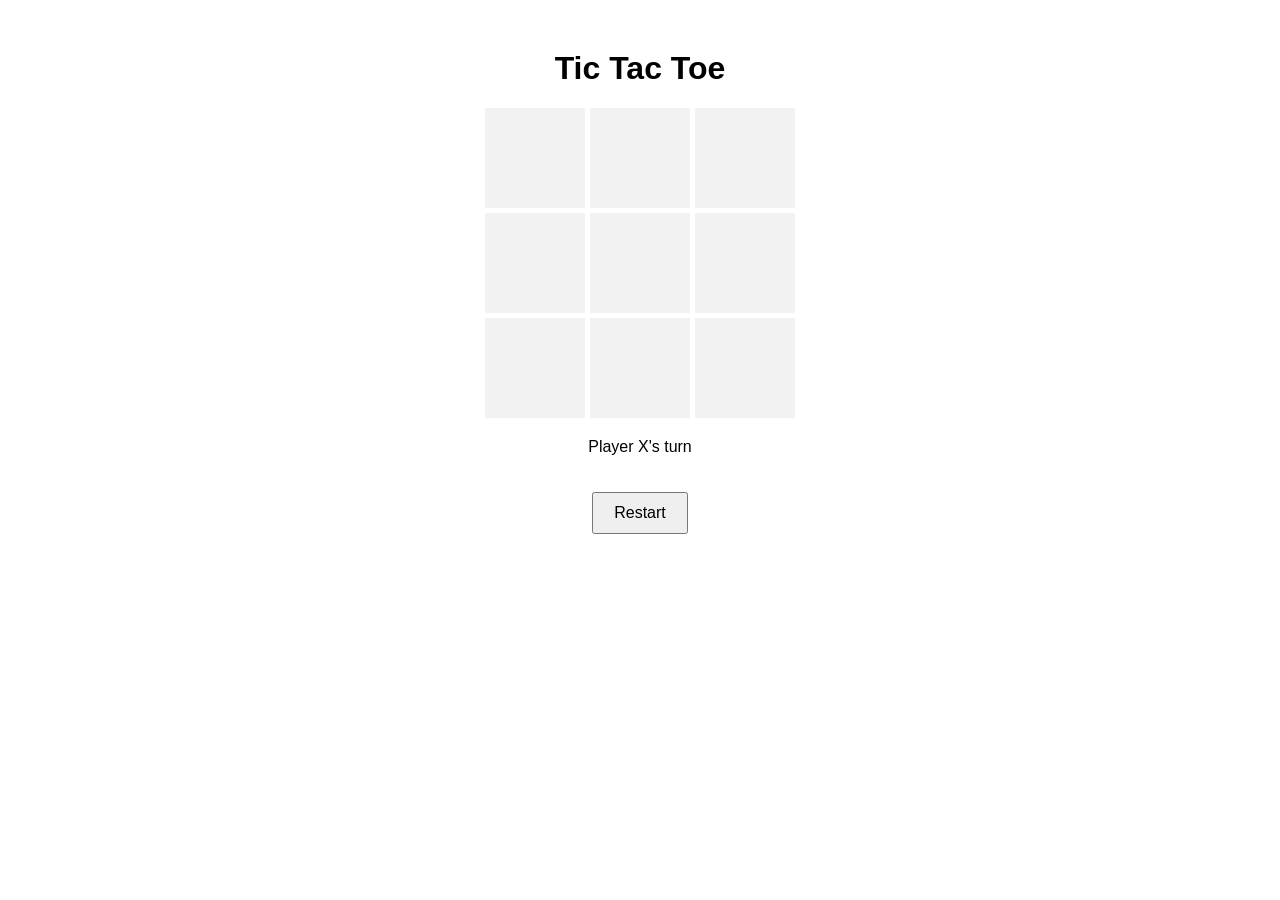
<file: index.html>
<!DOCTYPE html>
<html>
<head>
  <title>Tic Tac Toe</title>
  <link rel="stylesheet" href="style.css">
</head>
<body>
  <h1>Tic Tac Toe</h1>
  <div class="board" id="board">
    <!-- 9 boxes -->
    <div class="cell" data-index="0"></div>
    <div class="cell" data-index="1"></div>
    <div class="cell" data-index="2"></div>
    <div class="cell" data-index="3"></div>
    <div class="cell" data-index="4"></div>
    <div class="cell" data-index="5"></div>
    <div class="cell" data-index="6"></div>
    <div class="cell" data-index="7"></div>
    <div class="cell" data-index="8"></div>
  </div>
  <p id="status">Player X's turn</p>
  <button onclick="resetGame()">Restart</button>

  <script src="script.js"></script>
</body>
</html>
</file>
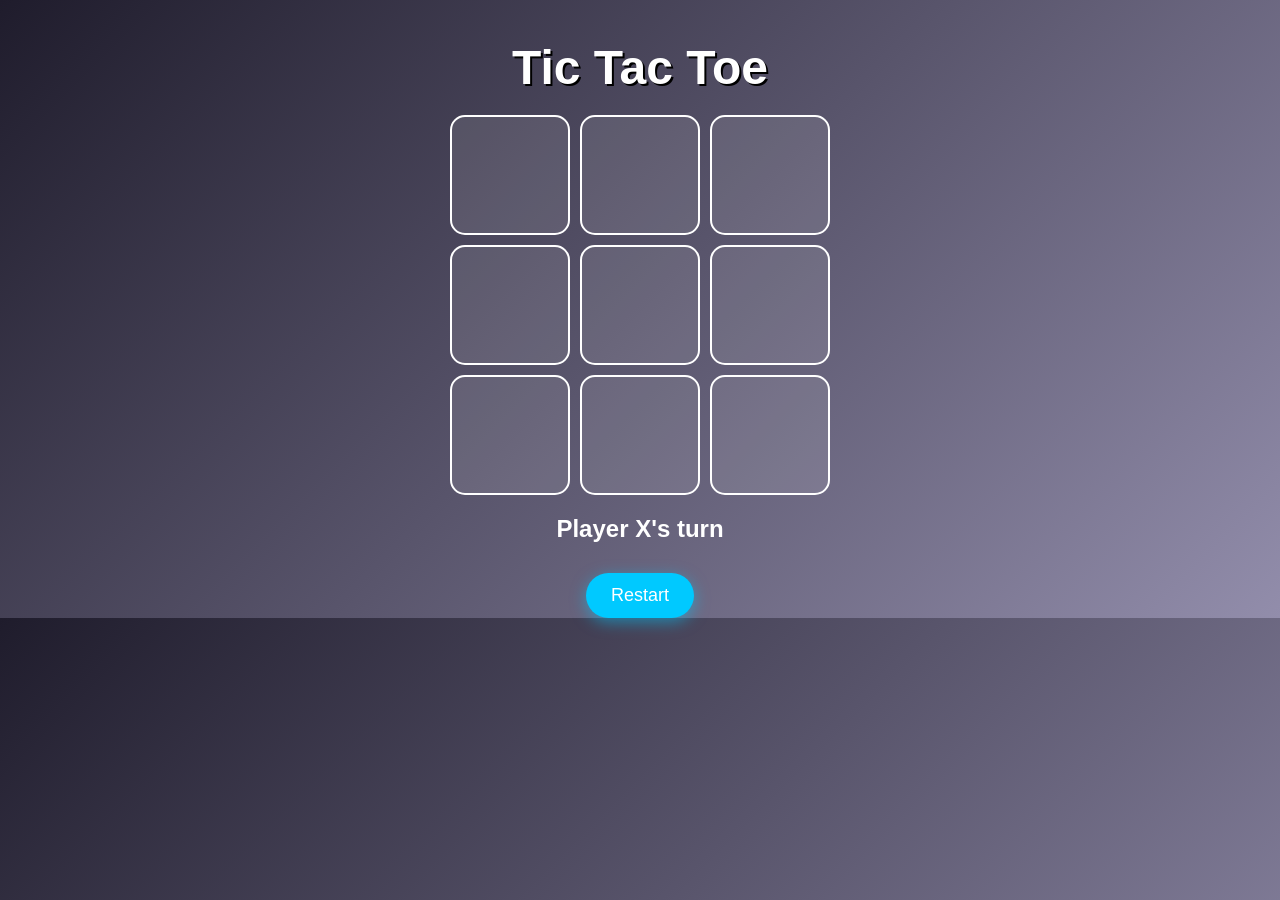
<file: index1.html>
<!DOCTYPE html>
<html lang="en">
<head>
  <meta charset="UTF-8">
  <title>Tic Tac Toe</title>
  <link rel="stylesheet" href="style1.css">
</head>
<body>
  <h1>Tic Tac Toe</h1>
  <div class="board" id="board">
    <div class="cell" data-index="0"></div>
    <div class="cell" data-index="1"></div>
    <div class="cell" data-index="2"></div>
    <div class="cell" data-index="3"></div>
    <div class="cell" data-index="4"></div>
    <div class="cell" data-index="5"></div>
    <div class="cell" data-index="6"></div>
    <div class="cell" data-index="7"></div>
    <div class="cell" data-index="8"></div>
  </div>
  <p id="status">Player X's turn</p>
  <button onclick="resetGame()">Restart</button>
  <script src="script1.js"></script>
</body>
</html>
</file>
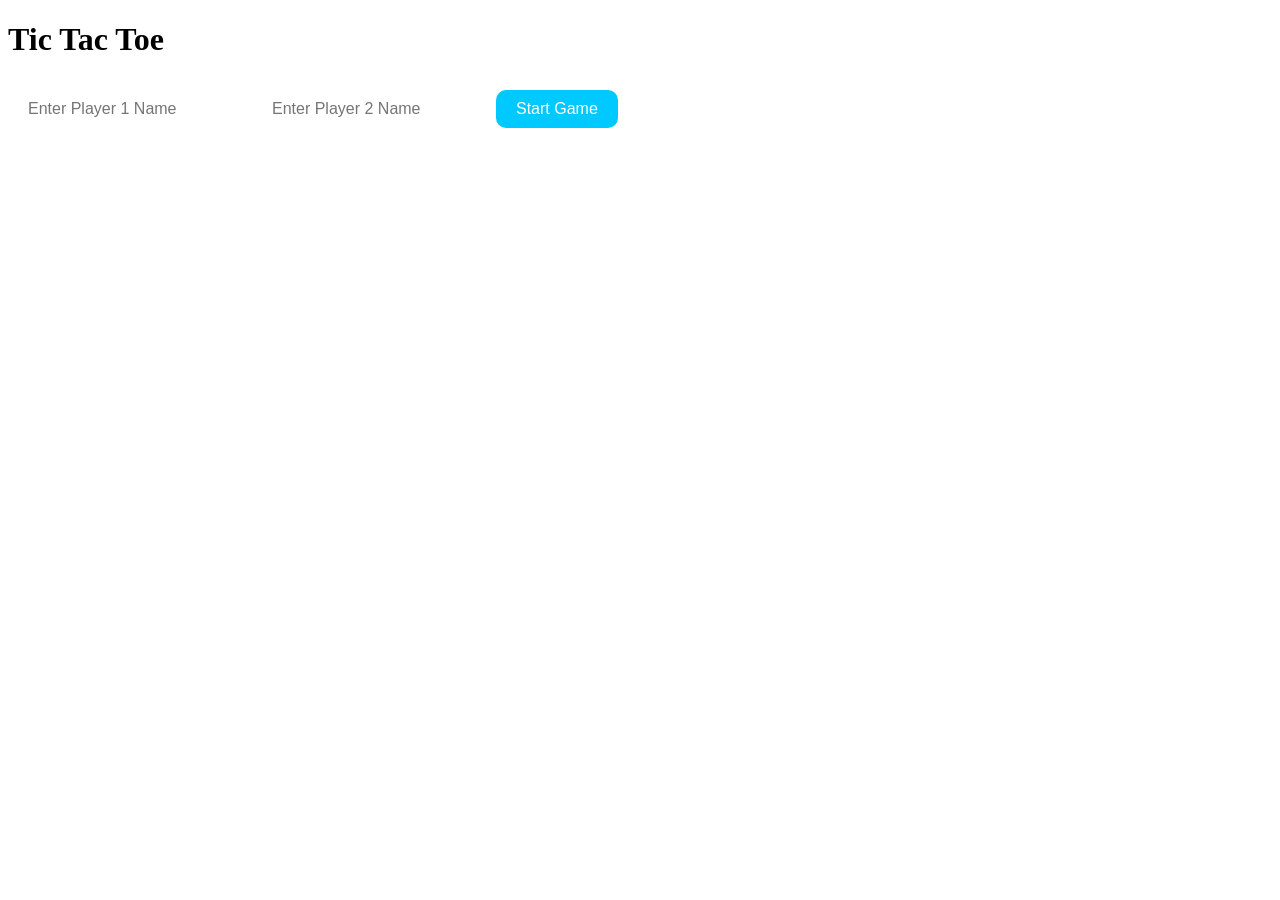
<file: index2.html>
<!DOCTYPE html>
<html lang="en">
<head>
  <meta charset="UTF-8">
  <title>Tic Tac Toe</title>
  <link rel="stylesheet" href="style2.css">
</head>
<body>
  <h1>Tic Tac Toe</h1>

  <!-- Player name form -->
  <div id="nameForm">
    <input type="text" id="player1" placeholder="Enter Player 1 Name">
    <input type="text" id="player2" placeholder="Enter Player 2 Name">
    <button onclick="startGame()">Start Game</button>
  </div>

  <!-- Game board -->
  <div class="board" id="board" style="display: none;">
    <div class="cell" data-index="0"></div>
    <div class="cell" data-index="1"></div>
    <div class="cell" data-index="2"></div>
    <div class="cell" data-index="3"></div>
    <div class="cell" data-index="4"></div>
    <div class="cell" data-index="5"></div>
    <div class="cell" data-index="6"></div>
    <div class="cell" data-index="7"></div>
    <div class="cell" data-index="8"></div>
  </div>

  <!-- Status & restart -->
  <p id="status" style="display: none;"></p>
  <button onclick="resetGame()" id="resetBtn" style="display: none;">Restart</button>

  <script src="script2.js"></script>
</body>
</html>
</file>
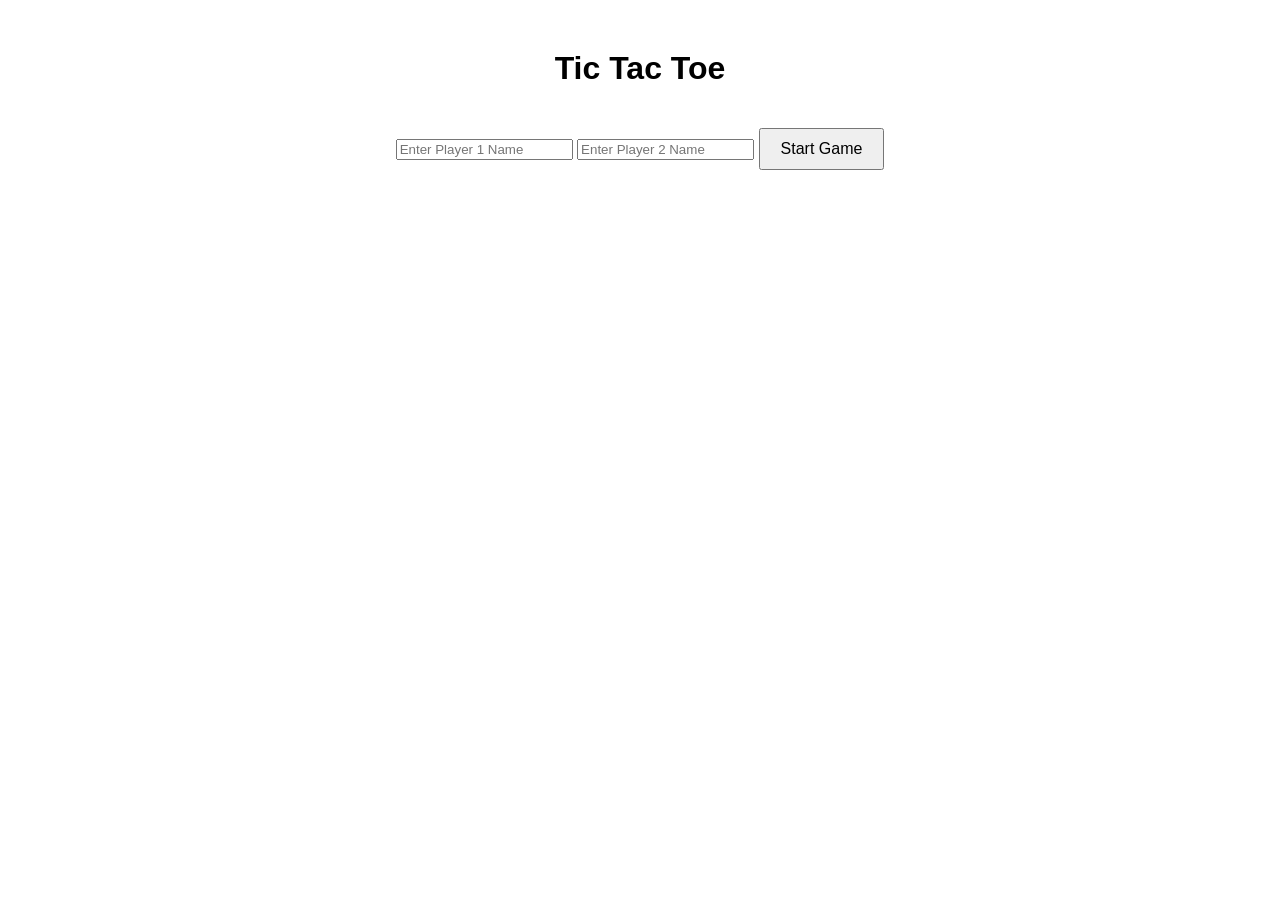
<file: index3.html>
<!DOCTYPE html>
<html lang="en">
<head>
  <meta charset="UTF-8">
  <title>Ultimate Tic Tac Toe</title>
  <link rel="stylesheet" href="style.css">
</head>
<body>
  <div class="container">
    <h1>Tic Tac Toe</h1>

    <!-- Name Input Form -->
    <div id="nameForm" class="form-box">
      <input type="text" id="player1" placeholder="Enter Player 1 Name">
      <input type="text" id="player2" placeholder="Enter Player 2 Name">
      <button onclick="startGame()">Start Game</button>
    </div>

    <!-- Game Board -->
    <div class="game-area" style="display: none;">
      <div class="board" id="board">
        <div class="cell" data-index="0"></div>
        <div class="cell" data-index="1"></div>
        <div class="cell" data-index="2"></div>
        <div class="cell" data-index="3"></div>
        <div class="cell" data-index="4"></div>
        <div class="cell" data-index="5"></div>
        <div class="cell" data-index="6"></div>
        <div class="cell" data-index="7"></div>
        <div class="cell" data-index="8"></div>
      </div>
      <p id="status"></p>
      <button id="resetBtn" onclick="resetGame()">Restart Game</button>
    </div>
  </div>

  <script src="script.js"></script>
</body>
</html>
</file>
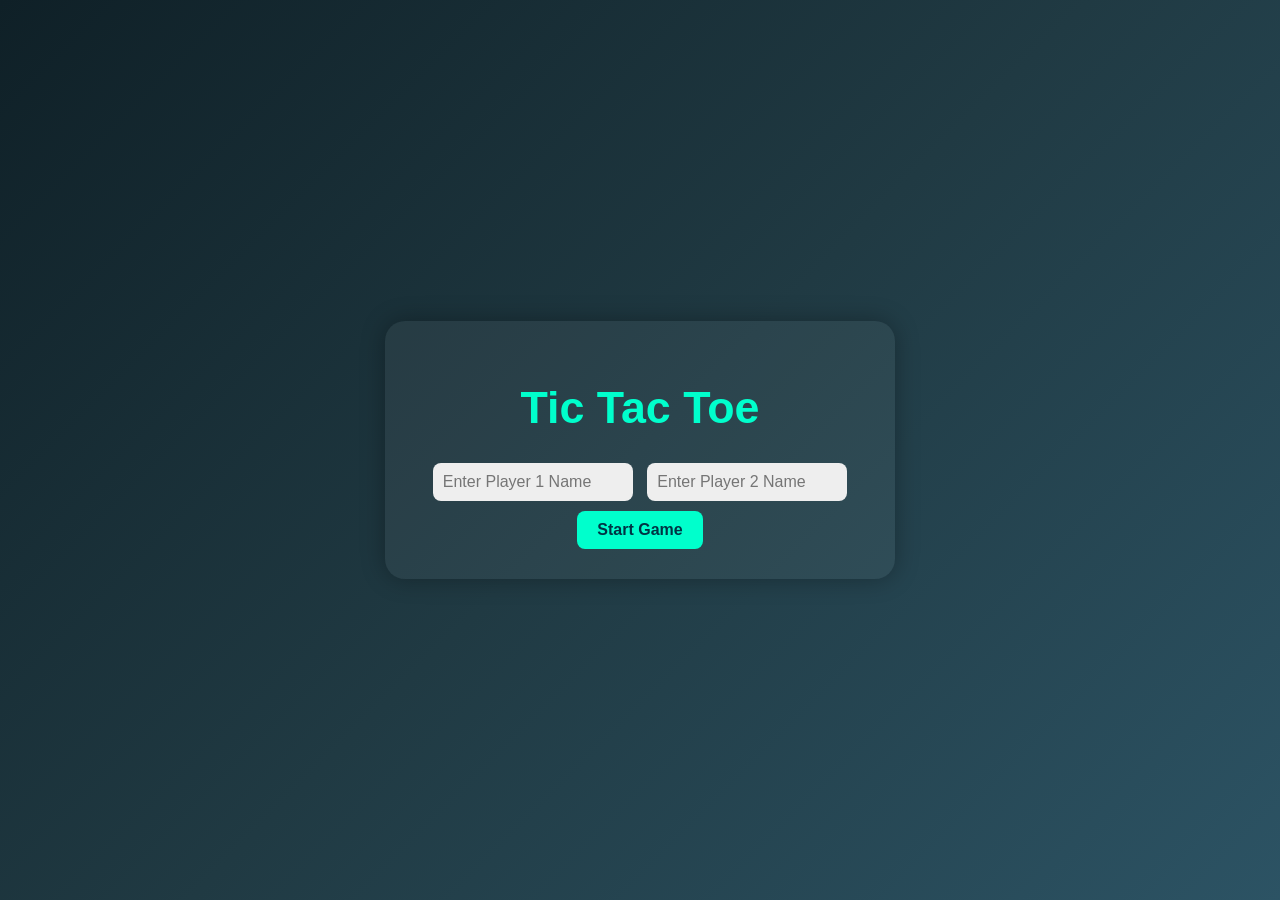
<file: index4.html>
<!DOCTYPE html>
<html lang="en">
<head>
  <meta charset="UTF-8">
  <title>Tic Tac Toe Deluxe</title>
  <link rel="stylesheet" href="style4.css">
  <link href="https://fonts.googleapis.com/css2?family=Poppins:wght@400;600&display=swap" rel="stylesheet">
</head>
<body>
  <div class="container">
    <h1>Tic Tac Toe</h1>

    <!-- Name Input Form -->
    <div id="nameForm" class="form-box">
      <input type="text" id="player1" placeholder="Enter Player 1 Name">
      <input type="text" id="player2" placeholder="Enter Player 2 Name">
      <button onclick="startGame()">Start Game</button>
    </div>

    <!-- Game Board -->
    <div class="game-area" style="display: none;">
      <div class="board" id="board">
        <div class="cell" data-index="0"></div>
        <div class="cell" data-index="1"></div>
        <div class="cell" data-index="2"></div>
        <div class="cell" data-index="3"></div>
        <div class="cell" data-index="4"></div>
        <div class="cell" data-index="5"></div>
        <div class="cell" data-index="6"></div>
        <div class="cell" data-index="7"></div>
        <div class="cell" data-index="8"></div>
        <div id="winLine" class="win-line"></div>
      </div>
      <p id="status"></p>
      <button id="resetBtn" onclick="resetGame()">Restart Game</button>
    </div>
  </div>

  <script src="script4.js"></script>
</body>
</html>
</file>
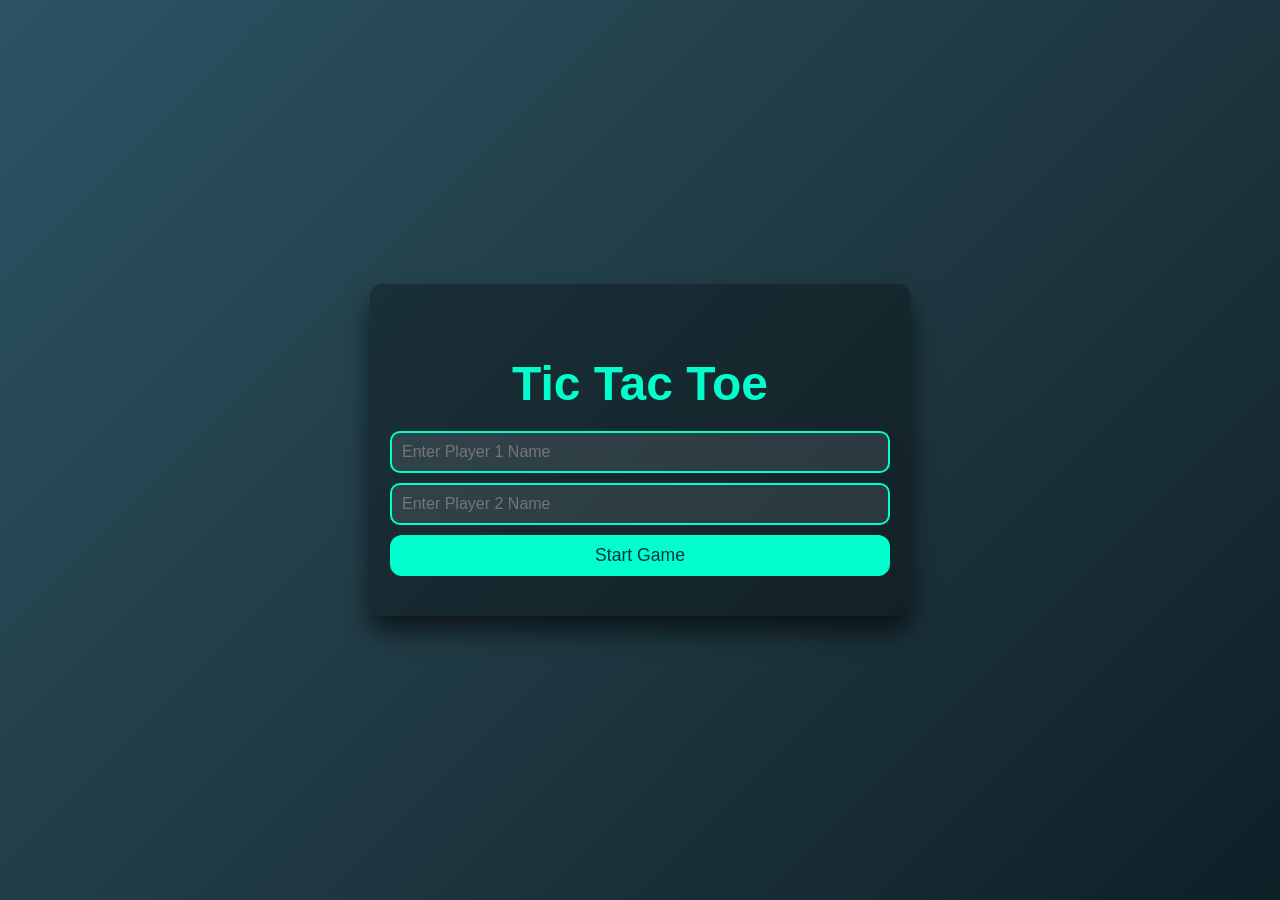
<file: index5.html>
<!DOCTYPE html>
<html lang="en">
<head>
  <meta charset="UTF-8">
  <title>Tic Tac Toe Deluxe</title>
  <link rel="stylesheet" href="style5.css">
  <link href="https://fonts.googleapis.com/css2?family=Poppins:wght@400;600&display=swap" rel="stylesheet">
</head>
<body>
  <div class="container">
    <h1>Tic Tac Toe</h1>

    <!-- Name Input Form -->
    <div id="nameForm" class="form-box">
      <input type="text" id="player1" placeholder="Enter Player 1 Name">
      <input type="text" id="player2" placeholder="Enter Player 2 Name">
      <button onclick="startGame()">Start Game</button>
    </div>

    <!-- Game Board -->
    <div class="game-area" style="display: none;">
      <div class="board" id="board">
        <div class="cell" data-index="0"></div>
        <div class="cell" data-index="1"></div>
        <div class="cell" data-index="2"></div>
        <div class="cell" data-index="3"></div>
        <div class="cell" data-index="4"></div>
        <div class="cell" data-index="5"></div>
        <div class="cell" data-index="6"></div>
        <div class="cell" data-index="7"></div>
        <div class="cell" data-index="8"></div>
        <div id="winLine" class="win-line"></div>
      </div>
      <p id="status"></p>
      <button id="resetBtn" onclick="resetGame()">Restart Game</button>
    </div>
  </div>

  <script src="script5.js"></script>
</body>
</html>
</file>
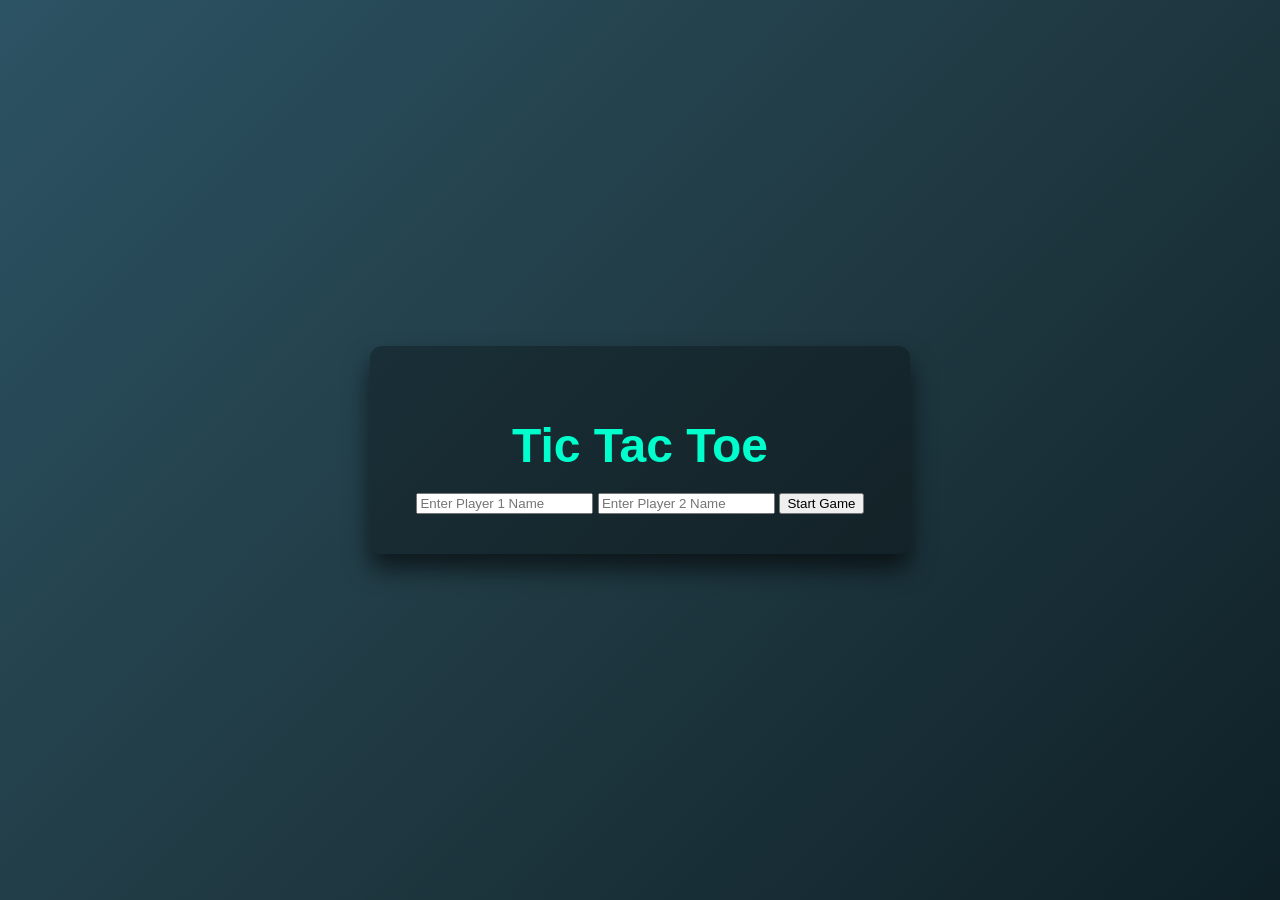
<file: index6.html>
<!DOCTYPE html>
<html lang="en">
<head>
  <meta charset="UTF-8">
  <title>Tic Tac Toe Deluxe</title>
  <link rel="stylesheet" href="style6.css">
  <link href="https://fonts.googleapis.com/css2?family=Poppins:wght@400;600&display=swap" rel="stylesheet">
</head>
<body>
  <div class="container">
    <h1>Tic Tac Toe</h1>

    <!-- Name Input Form -->
    <div id="nameForm" class="form-box">
      <input type="text" id="player1" placeholder="Enter Player 1 Name">
      <input type="text" id="player2" placeholder="Enter Player 2 Name">
      <button onclick="startGame()">Start Game</button>
    </div>

    <!-- Game Board -->
    <div class="game-area" style="display: none;">
      <div class="board" id="board">
        <div class="cell" data-index="0"></div>
        <div class="cell" data-index="1"></div>
        <div class="cell" data-index="2"></div>
        <div class="cell" data-index="3"></div>
        <div class="cell" data-index="4"></div>
        <div class="cell" data-index="5"></div>
        <div class="cell" data-index="6"></div>
        <div class="cell" data-index="7"></div>
        <div class="cell" data-index="8"></div>
        <div id="winLine" class="win-line"></div>
      </div>
      <p id="status"></p>
      <button id="resetBtn" onclick="resetGame()">Restart Game</button>
    </div>
  </div>

  <script src="script6.js"></script>
</body>
</html>
</file>
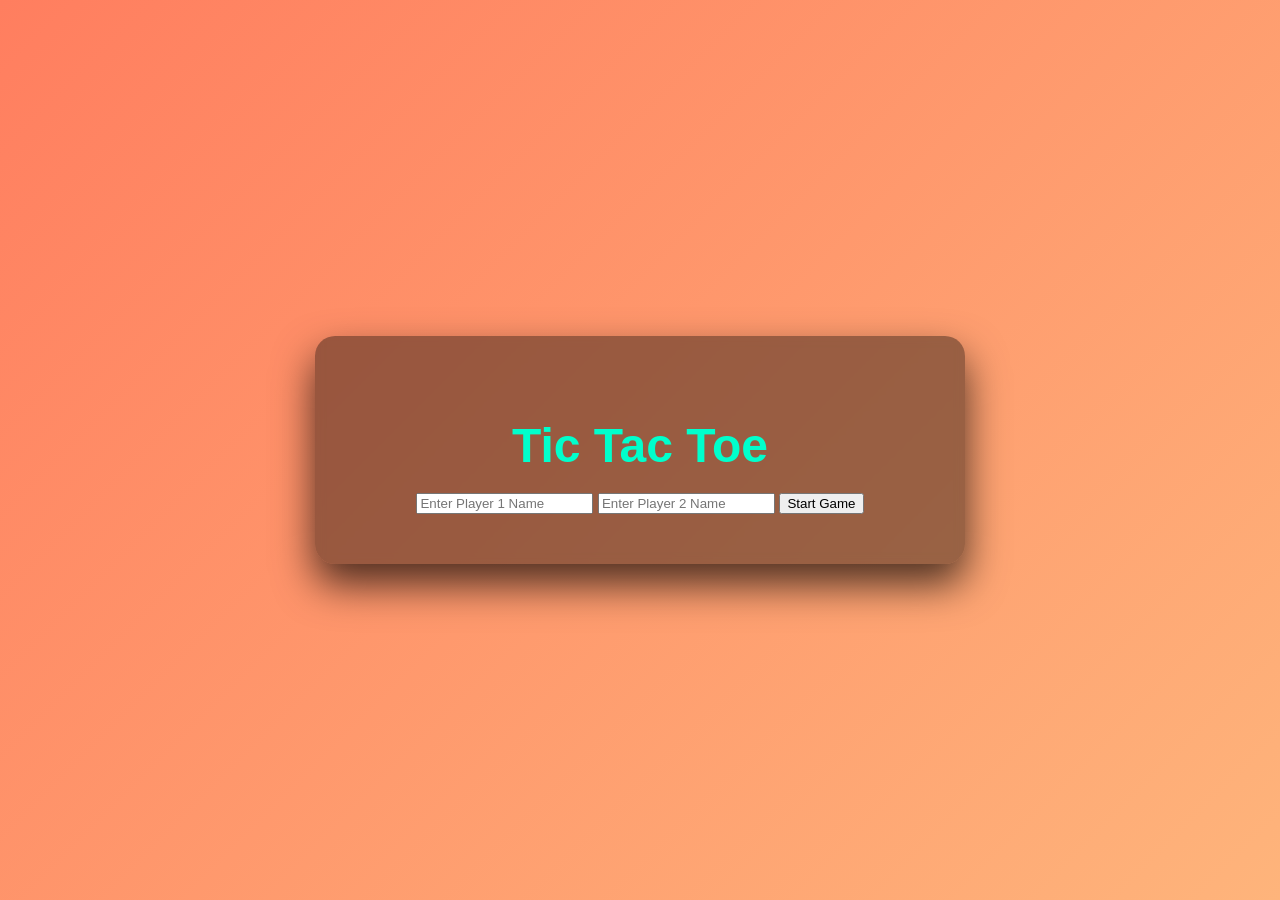
<file: index7.html>
<!DOCTYPE html>
<html lang="en">
<head>
  <meta charset="UTF-8">
  <title>Tic Tac Toe Deluxe</title>
  <link rel="stylesheet" href="style7.css">
  <link href="https://fonts.googleapis.com/css2?family=Poppins:wght@400;600&display=swap" rel="stylesheet">
</head>
<body>
  <div class="container">
    <h1>Tic Tac Toe</h1>

    <!-- Name Input Form -->
    <div id="nameForm" class="form-box">
      <input type="text" id="player1" placeholder="Enter Player 1 Name">
      <input type="text" id="player2" placeholder="Enter Player 2 Name">
      <button onclick="startGame()">Start Game</button>
    </div>

    <!-- Game Board -->
    <div class="game-area" style="display: none;">
      <div class="board" id="board">
        <div class="cell" data-index="0"></div>
        <div class="cell" data-index="1"></div>
        <div class="cell" data-index="2"></div>
        <div class="cell" data-index="3"></div>
        <div class="cell" data-index="4"></div>
        <div class="cell" data-index="5"></div>
        <div class="cell" data-index="6"></div>
        <div class="cell" data-index="7"></div>
        <div class="cell" data-index="8"></div>
        <div id="winLine" class="win-line"></div>
      </div>
      <p id="status"></p>
      <button id="resetBtn" onclick="resetGame()">Restart Game</button>
    </div>
  </div>

  <script src="script7.js"></script>
</body>
</html>
</file>
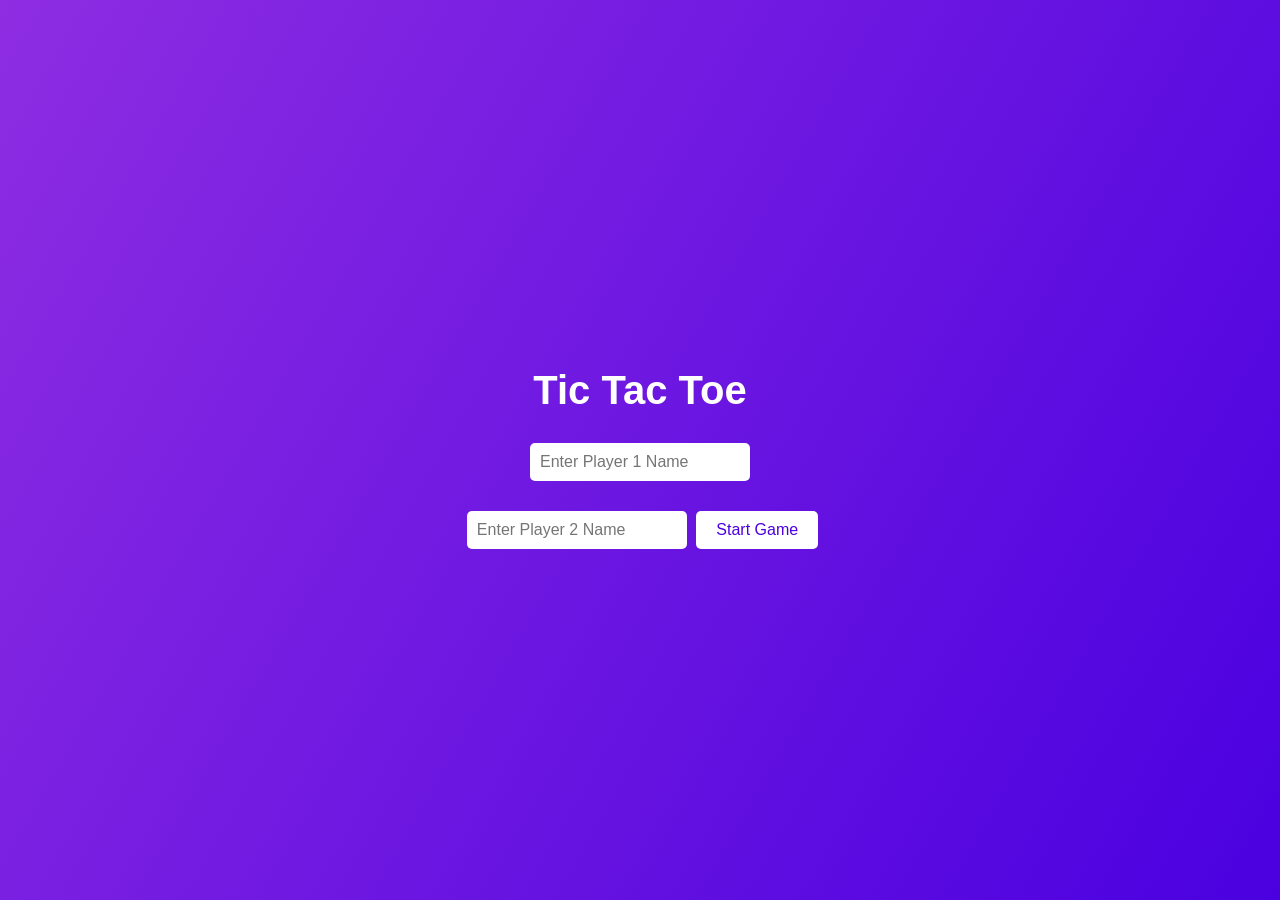
<file: tic.html>
<!DOCTYPE html>
<html lang="en">
<head>
  <meta charset="UTF-8">
  <title>Ultimate Tic Tac Toe</title>
  <link rel="stylesheet" href="style.css">
  <style>
    body {
      background: linear-gradient(120deg, #8e2de2, #4a00e0);
      font-family: 'Segoe UI', sans-serif;
      color: #fff;
      display: flex;
      justify-content: center;
      align-items: center;
      height: 100vh;
      margin: 0;
    }

    .container {
      text-align: center;
      max-width: 400px;
      width: 100%;
    }

    h1 {
      font-size: 2.5rem;
      margin-bottom: 20px;
    }

    .form-box input {
      padding: 10px;
      margin: 10px 5px;
      border: none;
      border-radius: 5px;
      font-size: 1rem;
    }

    .form-box button {
      padding: 10px 20px;
      font-size: 1rem;
      border: none;
      border-radius: 5px;
      background-color: #fff;
      color: #4a00e0;
      cursor: pointer;
      transition: background 0.3s;
    }

    .form-box button:hover {
      background-color: #ddd;
    }

    .board {
      display: grid;
      grid-template-columns: repeat(3, 100px);
      grid-template-rows: repeat(3, 100px);
      gap: 5px;
      justify-content: center;
      position: relative;
      margin: 20px auto;
    }

    .cell {
      background: #ffffff10;
      border: 2px solid #fff;
      font-size: 2.5rem;
      display: flex;
      align-items: center;
      justify-content: center;
      cursor: pointer;
      transition: background 0.3s, transform 0.2s;
    }

    .cell:hover {
      background-color: #ffffff30;
    }

    .cell.win {
      background-color: #4aff78;
      color: #000;
    }

    #status {
      font-size: 1.2rem;
      margin: 10px 0;
    }

    #resetBtn {
      padding: 10px 20px;
      font-size: 1rem;
      border: none;
      border-radius: 5px;
      background-color: #fff;
      color: #4a00e0;
      cursor: pointer;
      transition: background 0.3s;
    }

    #resetBtn:hover {
      background-color: #ddd;
    }

    .win-line {
      position: absolute;
      height: 4px;
      background-color: #00ffcc;
      transform-origin: center;
      z-index: 1;
      transition: all 0.5s ease;
    }
  </style>
</head>
<body>
  <div class="container">
    <h1>Tic Tac Toe</h1>

    <!-- Name Input Form -->
    <div id="nameForm" class="form-box">
      <input type="text" id="player1" placeholder="Enter Player 1 Name">
      <input type="text" id="player2" placeholder="Enter Player 2 Name">
      <button onclick="startGame()">Start Game</button>
    </div>

    <!-- Game Board -->
    <div class="game-area" style="display: none;">
      <div class="board" id="board">
        <div class="cell" data-index="0"></div>
        <div class="cell" data-index="1"></div>
        <div class="cell" data-index="2"></div>
        <div class="cell" data-index="3"></div>
        <div class="cell" data-index="4"></div>
        <div class="cell" data-index="5"></div>
        <div class="cell" data-index="6"></div>
        <div class="cell" data-index="7"></div>
        <div class="cell" data-index="8"></div>
        <div id="winLine" class="win-line" style="display: none;"></div>
      </div>
      <p id="status"></p>
      <button id="resetBtn" onclick="resetGame()">Restart Game</button>
    </div>
  </div>

  <script>
    let currentPlayer = 'X';
    let board = ['', '', '', '', '', '', '', '', ''];
    let player1 = '';
    let player2 = '';

    const nameForm = document.getElementById('nameForm');
    const gameArea = document.querySelector('.game-area');
    const statusText = document.getElementById('status');
    const boardEl = document.getElementById('board');
    const winLine = document.getElementById('winLine');

    function startGame() {
      player1 = document.getElementById('player1').value.trim();
      player2 = document.getElementById('player2').value.trim();

      if (!player1 || !player2) {
        alert("Please enter both player names.");
        return;
      }

      nameForm.style.display = 'none';
      gameArea.style.display = 'block';
      updateStatus();
    }

    function updateStatus() {
      const currentName = currentPlayer === 'X' ? player1 : player2;
      statusText.textContent = `${currentName}'s Turn (${currentPlayer})`;
    }

    function highlightWinningLine(combo) {
      const linePos = {
        '0,1,2': { top: '50px', left: '0', width: '310px', rotate: '0deg' },
        '3,4,5': { top: '155px', left: '0', width: '310px', rotate: '0deg' },
        '6,7,8': { top: '260px', left: '0', width: '310px', rotate: '0deg' },
        '0,3,6': { top: '0', left: '50px', width: '310px', rotate: '90deg' },
        '1,4,7': { top: '0', left: '155px', width: '310px', rotate: '90deg' },
        '2,5,8': { top: '0', left: '260px', width: '310px', rotate: '90deg' },
        '0,4,8': { top: '0', left: '0', width: '440px', rotate: '45deg' },
        '2,4,6': { top: '0', left: '0', width: '440px', rotate: '-45deg' }
      };
      const key = combo.join(',');
      const pos = linePos[key];
      if (pos) {
        winLine.style.top = pos.top;
        winLine.style.left = pos.left;
        winLine.style.width = pos.width;
        winLine.style.transform = `rotate(${pos.rotate})`;
        winLine.style.display = 'block';
      }
    }

    function checkWinner() {
      const winCombos = [
        [0,1,2], [3,4,5], [6,7,8],
        [0,3,6], [1,4,7], [2,5,8],
        [0,4,8], [2,4,6]
      ];
      for (let combo of winCombos) {
        const [a, b, c] = combo;
        if (board[a] && board[a] === board[b] && board[a] === board[c]) {
          highlightWinningLine(combo);
          return board[a];
        }
      }
      return board.includes('') ? null : 'Draw';
    }

    function handleClick(e) {
      const index = e.target.dataset.index;
      if (!index || board[index] || checkWinner()) return;

      board[index] = currentPlayer;
      e.target.textContent = currentPlayer;

      const winner = checkWinner();
      if (winner) {
        if (winner === 'Draw') {
          statusText.textContent = "It's a draw!";
        } else {
          const winnerName = winner === 'X' ? player1 : player2;
          statusText.textContent = `🎉 Congratulations ${winnerName}, You Win! 🎉`;
        }
      } else {
        currentPlayer = currentPlayer === 'X' ? 'O' : 'X';
        updateStatus();
      }
    }

    function resetGame() {
      board = ['', '', '', '', '', '', '', '', ''];
      currentPlayer = 'X';
      boardEl.querySelectorAll('.cell').forEach(cell => {
        cell.textContent = '';
        cell.classList.remove('win');
      });
      winLine.style.display = 'none';
      updateStatus();
    }

    document.querySelectorAll('.cell').forEach(cell => {
      cell.addEventListener('click', handleClick);
    });
  </script>
</body>
</html>
</file>
<file: style.css>
body {
    text-align: center;
    font-family: sans-serif;
    margin-top: 50px;
  }
  
  .board {
    display: grid;
    grid-template-columns: repeat(3, 100px);
    gap: 5px;
    margin: 20px auto;
    width: max-content;
  }
  
  .cell {
    width: 100px;
    height: 100px;
    font-size: 36px;
    display: flex;
    justify-content: center;
    align-items: center;
    background-color: #f2f2f2;
    cursor: pointer;
  }
  
  .cell:hover {
    background-color: #ddd;
  }
  
  button {
    margin-top: 20px;
    padding: 10px 20px;
    font-size: 16px;
  }
</file>
<file: style1.css>
/* Reset */
* {
    box-sizing: border-box;
    margin: 0;
    padding: 0;
  }
  
  /* Background */
  body {
    font-family: 'Segoe UI', sans-serif;
    background: linear-gradient(135deg, #1f1c2c, #928dab);
    color: #fff;
    text-align: center;
    padding-top: 40px;
  }
  
  /* Heading */
  h1 {
    font-size: 3rem;
    margin-bottom: 20px;
    text-shadow: 2px 2px #000;
  }
  
  /* Board layout */
  .board {
    display: grid;
    grid-template-columns: repeat(3, 120px);
    gap: 10px;
    justify-content: center;
    margin: 20px auto;
  }
  
  /* Each Cell */
  .cell {
    width: 120px;
    height: 120px;
    background-color: rgba(255, 255, 255, 0.1);
    border: 2px solid #fff;
    font-size: 48px;
    color: #fff;
    display: flex;
    justify-content: center;
    align-items: center;
    cursor: pointer;
    transition: all 0.3s ease;
    border-radius: 15px;
  }
  
  .cell:hover {
    background-color: rgba(255, 255, 255, 0.2);
    transform: scale(1.05);
  }
  
  /* Player Turn or Result */
  #status {
    margin-top: 20px;
    font-size: 24px;
    font-weight: bold;
    animation: fadeIn 0.5s ease-in-out;
  }
  
  /* Restart Button */
  button {
    margin-top: 30px;
    padding: 12px 25px;
    font-size: 18px;
    background: #00c9ff;
    border: none;
    color: #fff;
    border-radius: 30px;
    cursor: pointer;
    box-shadow: 0 4px 15px rgba(0, 201, 255, 0.5);
    transition: background 0.3s;
  }
  
  button:hover {
    background: #92fe9d;
  }
  
  /* Animation */
  @keyframes fadeIn {
    from { opacity: 0; transform: scale(0.95); }
    to { opacity: 1; transform: scale(1); }
  }
</file>
<file: style2.css>
#nameForm {
    margin-bottom: 20px;
  }
  
  #nameForm input {
    padding: 10px;
    margin: 10px;
    font-size: 16px;
    border-radius: 10px;
    border: none;
  }
  
  #nameForm button {
    background: #00c9ff;
    padding: 10px 20px;
    border-radius: 10px;
    font-size: 16px;
    cursor: pointer;
    color: #fff;
    border: none;
    transition: 0.3s;
  }
  
  #nameForm button:hover {
    background: #92fe9d;
  }
</file>
<file: style4.css>
body {
    background: linear-gradient(135deg, #0f2027, #203a43, #2c5364);
    font-family: 'Segoe UI', sans-serif;
    color: #fff;
    display: flex;
    justify-content: center;
    align-items: center;
    height: 100vh;
    margin: 0;
  }
  
  .container {
    text-align: center;
    max-width: 450px;
    width: 100%;
    background-color: rgba(255, 255, 255, 0.05);
    padding: 30px;
    border-radius: 20px;
    box-shadow: 0 0 25px rgba(0, 0, 0, 0.3);
  }
  
  h1 {
    font-size: 2.8rem;
    margin-bottom: 20px;
    color: #00ffcc;
  }
  
  .form-box input {
    padding: 10px;
    margin: 10px 5px;
    border: none;
    border-radius: 8px;
    font-size: 1rem;
    width: 180px;
    background-color: #eee;
  }
  
  .form-box button {
    padding: 10px 20px;
    font-size: 1rem;
    border: none;
    border-radius: 8px;
    background-color: #00ffcc;
    color: #003344;
    font-weight: bold;
    cursor: pointer;
    transition: background 0.3s ease;
  }
  
  .form-box button:hover {
    background-color: #66ffe0;
  }
  
  .board {
    display: grid;
    grid-template-columns: repeat(3, 100px);
    grid-template-rows: repeat(3, 100px);
    gap: 10px;
    justify-content: center;
    position: relative;
    margin: 25px auto;
  }
  
  .cell {
    background: #ffffff10;
    border: 2px solid #00ffcc;
    font-size: 2.8rem;
    font-weight: bold;
    display: flex;
    align-items: center;
    justify-content: center;
    color: #ffffff;
    border-radius: 12px;
    transition: background 0.3s, transform 0.2s;
    cursor: pointer;
  }
  
  .cell:hover {
    background-color: #ffffff30;
    transform: scale(1.05);
  }
  
  .cell.win {
    background-color: #00ffcc;
    color: #003344;
  }
  
  #status {
    font-size: 1.3rem;
    margin: 15px 0;
    font-weight: bold;
    color: #00ffcc;
  }
  
  #resetBtn {
    padding: 10px 20px;
    font-size: 1rem;
    border: none;
    border-radius: 8px;
    background-color: #00ffcc;
    color: #003344;
    font-weight: bold;
    cursor: pointer;
    transition: background 0.3s;
  }
  
  #resetBtn:hover {
    background-color: #66ffe0;
  }
  
  .win-line {
    position: absolute;
    height: 4px;
    background-color: #ffea00;
    transform-origin: center;
    z-index: 1;
    transition: all 0.5s ease;
  }
</file>
<file: style5.css>
/* Global Styles */
body {
    background: linear-gradient(135deg, #2c5364, #203a43, #0f2027);
    font-family: 'Arial', sans-serif;
    margin: 0;
    padding: 0;
    height: 100vh;
    display: flex;
    justify-content: center;
    align-items: center;
    color: #fff;
  }
  
  .container {
    width: 90%;
    max-width: 500px;
    text-align: center;
    background-color: rgba(0, 0, 0, 0.3);
    padding: 40px 20px;
    border-radius: 12px;
    box-shadow: 0 15px 25px rgba(0, 0, 0, 0.6);
  }
  
  h1 {
    font-size: 3rem;
    color: #00ffcc;
    margin-bottom: 20px;
  }
  
  h2 {
    font-size: 1.5rem;
    margin-bottom: 10px;
  }
  
  h3 {
    font-size: 1.2rem;
    color: #ffcc00;
  }
  
  .form-box {
    display: flex;
    flex-direction: column;
    gap: 10px;
  }
  
  input[type="text"] {
    padding: 10px;
    font-size: 1rem;
    border: 2px solid #00ffcc;
    border-radius: 10px;
    background-color: rgba(255, 255, 255, 0.1);
    color: #fff;
    outline: none;
  }
  
  input[type="text"]:focus {
    border-color: #ffcc00;
  }
  
  button {
    padding: 10px 25px;
    background-color: #00ffcc;
    color: #003344;
    border: none;
    border-radius: 12px;
    font-size: 1.1rem;
    cursor: pointer;
    transition: background-color 0.3s;
  }
  
  button:hover {
    background-color: #66ffe0;
  }
  
  /* Game Area */
  .game-area {
    display: none;
    text-align: center;
  }
  
  .board {
    display: grid;
    grid-template-columns: repeat(3, 100px);
    grid-template-rows: repeat(3, 100px);
    gap: 10px;
    margin: 20px auto;
    position: relative;
  }
  
  .cell {
    background: rgba(255, 255, 255, 0.1);
    border: 2px solid #00ffcc;
    font-size: 2rem;
    font-weight: bold;
    color: #fff;
    display: flex;
    align-items: center;
    justify-content: center;
    border-radius: 12px;
    cursor: pointer;
    transition: transform 0.3s, background 0.3s;
  }
  
  .cell:hover {
    transform: scale(1.1);
    background-color: rgba(255, 255, 255, 0.2);
  }
  
  .cell.win {
    background-color: #00ffcc;
    color: #003344;
  }
  
  #status {
    font-size: 1.5rem;
    margin-top: 20px;
    font-weight: bold;
    color: #ffcc00;
  }
  
  #resetBtn {
    padding: 10px 25px;
    background-color: #00ffcc;
    color: #003344;
    border: none;
    border-radius: 12px;
    font-size: 1.1rem;
    cursor: pointer;
    margin-top: 20px;
    transition: background-color 0.3s;
  }
  
  #resetBtn:hover {
    background-color: #66ffe0;
  }
  
  .win-line {
    position: absolute;
    background-color: #ffea00;
    height: 6px;
    width: 100%;
    border-radius: 5px;
    z-index: 2;
    display: none;
    transition: all 0.5s ease-in-out;
  }
</file>
<file: style6.css>
/* Global Styles */
body {
    background: linear-gradient(135deg, #2c5364, #203a43, #0f2027);
    font-family: 'Arial', sans-serif;
    margin: 0;
    padding: 0;
    height: 100vh;
    display: flex;
    justify-content: center;
    align-items: center;
    color: #fff;
  }
  
  .container {
    width: 90%;
    max-width: 500px;
    text-align: center;
    background-color: rgba(0, 0, 0, 0.3);
    padding: 40px 20px;
    border-radius: 12px;
    box-shadow: 0 15px 25px rgba(0, 0, 0, 0.6);
  }
  
  h1 {
    font-size: 3rem;
    color: #00ffcc;
    margin-bottom: 20px;
  }
  
  h2 {
    font-size: 1.5rem;
    margin-bottom: 10px;
  }
  
  h3 {
    font-size: 1.2rem;
    color: #ffcc00;
  }
  
  .game-area {
    display: block;
    text-align: center;
  }
  
  .board {
    display: grid;
    grid-template-columns: repeat(3, 100px);
    grid-template-rows: repeat(3, 100px);
    gap: 10px;
    margin: 20px auto;
    position: relative;
  }
  
  .cell {
    background: rgba(255, 255, 255, 0.1);
    border: 2px solid #00ffcc;
    font-size: 2rem;
    font-weight: bold;
    color: #fff;
    display: flex;
    align-items: center;
    justify-content: center;
    border-radius: 12px;
    cursor: pointer;
    transition: transform 0.3s, background 0.3s;
  }
  
  .cell:hover {
    transform: scale(1.1);
    background-color: rgba(255, 255, 255, 0.2);
  }
  
  .cell.win {
    background-color: #00ffcc;
    color: #003344;
  }
  
  #status {
    font-size: 1.5rem;
    margin-top: 20px;
    font-weight: bold;
    color: #ffcc00;
  }
  
  #resetBtn {
    padding: 10px 25px;
    background-color: #00ffcc;
    color: #003344;
    border: none;
    border-radius: 12px;
    font-size: 1.1rem;
    cursor: pointer;
    margin-top: 20px;
    transition: background-color 0.3s;
  }
  
  #resetBtn:hover {
    background-color: #66ffe0;
  }
  
  /* Winning Line Styles */
  .win-line {
    position: absolute;
    background-color: #ffea00;
    height: 6px;
    width: 100%;
    border-radius: 5px;
    z-index: 2;
    display: none;
    transition: all 0.5s ease-in-out;
  }
  
  .win-line.horizontal {
    width: 310px;
  }
  
  .win-line.vertical {
    height: 310px;
  }
  
  .win-line.diagonal-1 {
    width: 440px;
    transform: rotate(45deg);
  }
  
  .win-line.diagonal-2 {
    width: 440px;
    transform: rotate(-45deg);
  }
</file>
<file: style7.css>
/* Global Styles */
body {
    background: linear-gradient(135deg, #ff7e5f, #feb47b);
    font-family: 'Arial', sans-serif;
    margin: 0;
    padding: 0;
    height: 100vh;
    display: flex;
    justify-content: center;
    align-items: center;
    color: #fff;
    box-sizing: border-box;
  }
  
  .container {
    width: 100%;
    max-width: 600px;
    text-align: center;
    background-color: rgba(0, 0, 0, 0.4);
    padding: 50px 25px;
    border-radius: 20px;
    box-shadow: 0 20px 40px rgba(0, 0, 0, 0.7);
    backdrop-filter: blur(5px);
  }
  
  h1 {
    font-size: 3rem;
    color: #00ffcc;
    margin-bottom: 20px;
    font-weight: bold;
  }
  
  h2 {
    font-size: 1.5rem;
    color: #ffcc00;
    margin-bottom: 20px;
  }
  
  h3 {
    font-size: 1.2rem;
    color: #00ffcc;
    margin-top: 10px;
  }
  
  .game-area {
    display: block;
    text-align: center;
  }
  
  .board {
    display: grid;
    grid-template-columns: repeat(3, 1fr);
    grid-template-rows: repeat(3, 1fr);
    gap: 15px;
    margin-top: 30px;
    position: relative;
    max-width: 400px;
    margin: 0 auto;
  }
  
  .cell {
    background: rgba(255, 255, 255, 0.1);
    border: 3px solid #00ffcc;
    font-size: 2.5rem;
    font-weight: bold;
    color: #fff;
    display: flex;
    align-items: center;
    justify-content: center;
    border-radius: 20px;
    cursor: pointer;
    transition: transform 0.3s, background 0.3s;
    height: 100px;
  }
  
  .cell:hover {
    transform: scale(1.1);
    background-color: rgba(255, 255, 255, 0.2);
  }
  
  .cell.win {
    background-color: #00ffcc;
    color: #003344;
  }
  
  #status {
    font-size: 1.5rem;
    margin-top: 25px;
    font-weight: bold;
    color: #ffcc00;
  }
  
  #resetBtn {
    padding: 12px 30px;
    background-color: #ffcc00;
    color: #003344;
    border: none;
    border-radius: 30px;
    font-size: 1.2rem;
    cursor: pointer;
    margin-top: 30px;
    transition: background-color 0.3s, transform 0.3s;
  }
  
  #resetBtn:hover {
    background-color: #ff9900;
    transform: scale(1.1);
  }
  
  /* Winning Line Styles */
  .win-line {
    position: absolute;
    background-color: #ffea00;
    height: 8px;
    width: 100%;
    border-radius: 5px;
    z-index: 2;
    display: none;
    transition: all 0.5s ease-in-out;
  }
  
  .win-line.horizontal {
    width: 360px;
  }
  
  .win-line.vertical {
    height: 360px;
  }
  
  .win-line.diagonal-1 {
    width: 510px;
    transform: rotate(45deg);
  }
  
  .win-line.diagonal-2 {
    width: 510px;
    transform: rotate(-45deg);
  }
  
  /* Animation for Game Over Text */
  @keyframes bounce {
    0%, 100% {
      transform: translateY(0);
    }
    50% {
      transform: translateY(-10px);
    }
  }
  
  #gameOverText {
    animation: bounce 0.5s ease infinite;
  }
</file>
